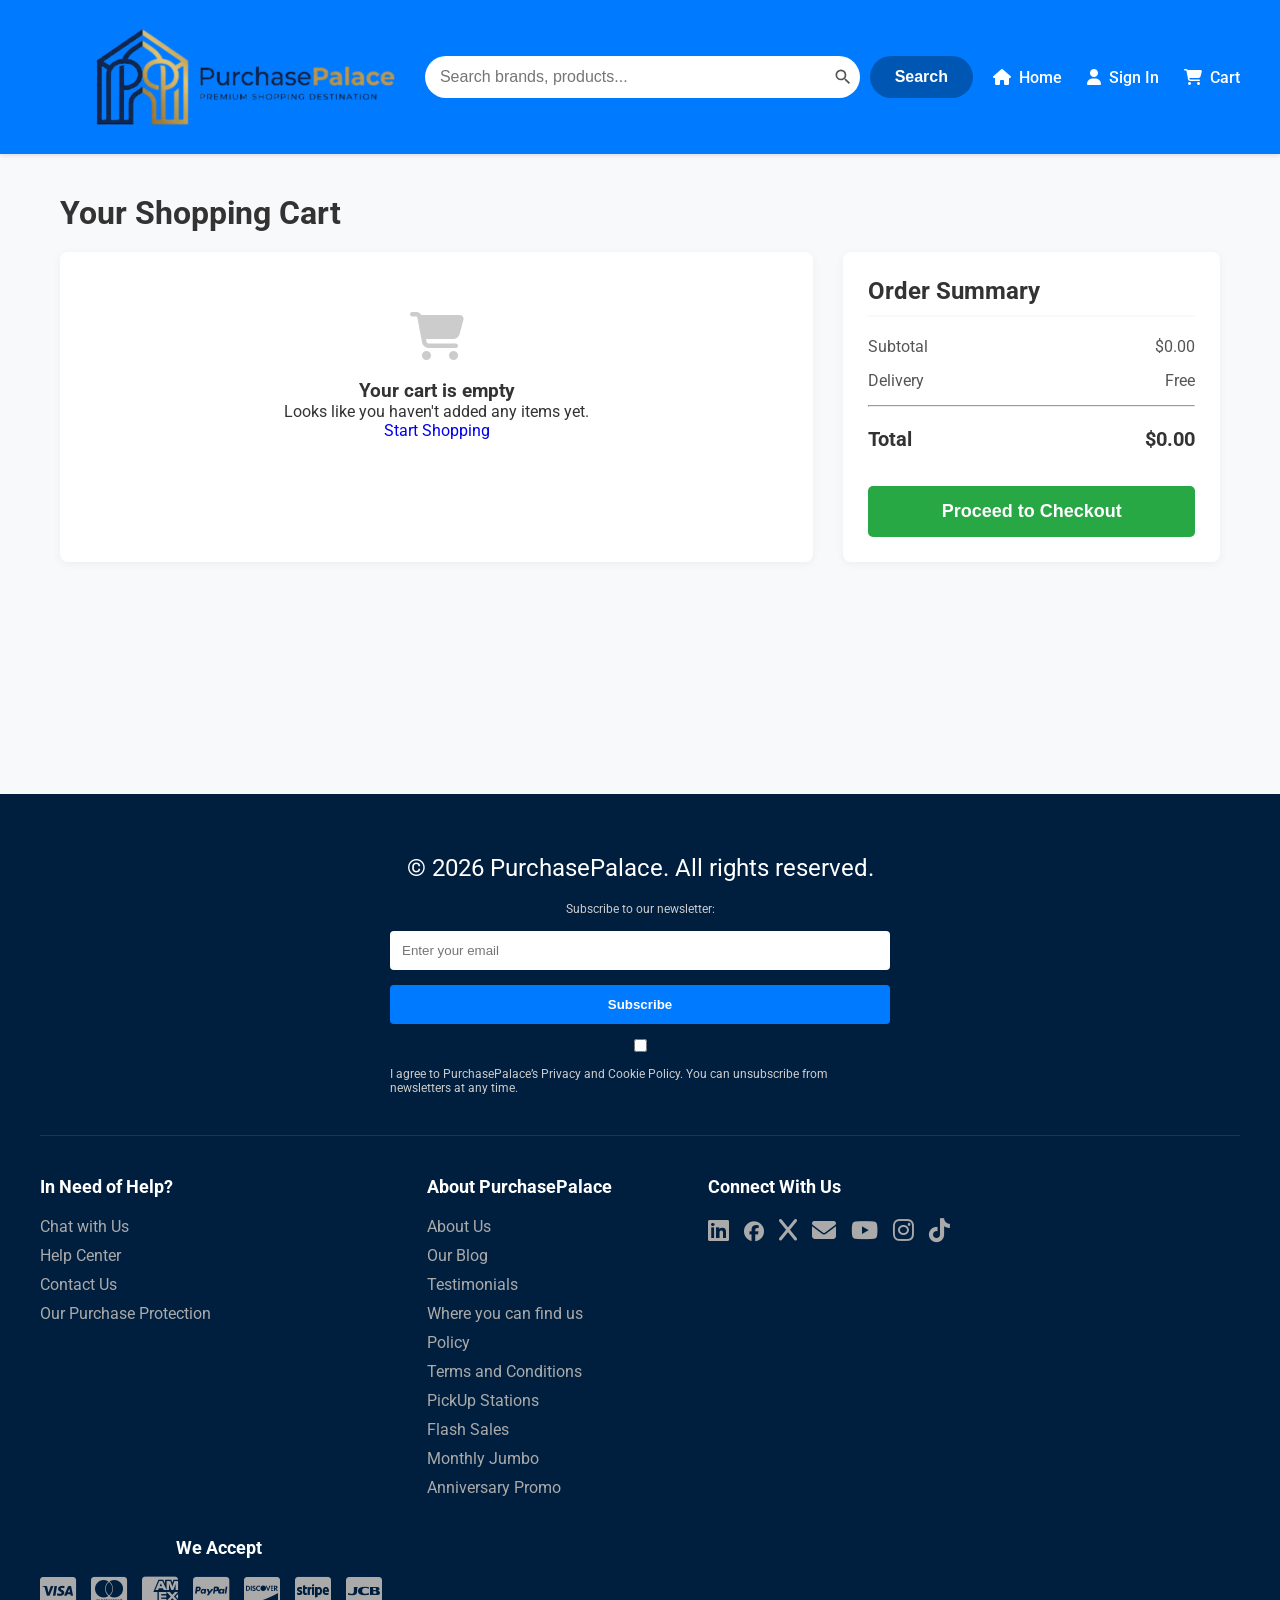
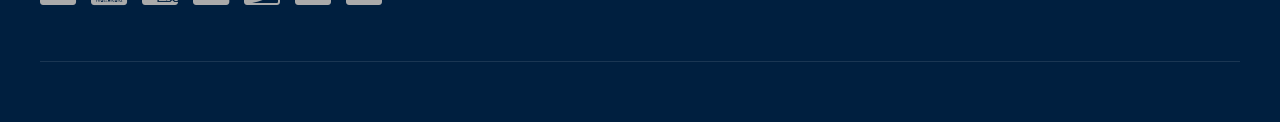
<file: cart.html>
<!DOCTYPE html>
<html lang="en">
<head>
    <meta charset="UTF-8">
    <meta name="viewport" content="width=device-width, initial-scale=1.0">
    <title>PurchasePalace | My Shopping Cart</title>
    <link rel="stylesheet" href="styles.css">
    <link href="https://fonts.googleapis.com/css2?family=Roboto:wght@400;700&display=swap" rel="stylesheet">
    <link rel="stylesheet" href="https://cdnjs.cloudflare.com/ajax/libs/font-awesome/6.4.0/css/all.min.css">
</head>
<body>
    
    <header>
        <a href="index.html"><img src="img/pplogo.png" alt="PurchasePalace Logo"></a>
        <div class="search-bar">
            <input type="text" id="search-input" placeholder="Search brands, products...">
            <svg xmlns="http://www.w3.org/2000/svg" viewBox="0 0 24 24"><title>Search</title><path d="M9.5,3A6.5,6.5 0 0,1 16,9.5C16,11.11 15.41,12.59 14.44,13.73L14.71,14H15.5L20.5,19L19,20.5L14,15.5V14.71L13.73,14.44C12.59,15.41 11.11,16 9.5,16A6.5,6.5 0 0,1 3,9.5A6.5,6.5 0 0,1 9.5,3M9.5,5C7,5 5,7 5,9.5C5,12 7,14 9.5,14C12,14 14,12 14,9.5C14,7 12,5 9.5,5Z" /></svg>
            <button id="search-btn"><p>Search</p></button>
        </div>
        <nav>
            <ul>
                <li><a href="index.html"><i class="fas fa-home"></i> Home</a></li>
                <div id="auth-section">
                    <li><a href="signin.html"><i class="fas fa-user"></i> Sign In</a></li>
                </div>
                <div id="user-section" style="display: none;"></div>
                <li>
                    <a href="cart.html">
                        <i class="fas fa-shopping-cart"></i> Cart
                        <span id="cart-badge" class="cart-badge">0</span>
                    </a>
                </li>
            </ul>
        </nav>
    </header>

    <main class="cart-container">
        <h1>Your Shopping Cart</h1>
        
        <div class="cart-layout">
            <section class="cart-items" id="cart-items-container">
                <p>Your cart is currently empty.</p> 
            </section>

            <section class="cart-summary">
                <h2>Order Summary</h2>
                <div class="summary-row">
                    <span>Subtotal</span>
                    <span id="cart-subtotal">$0.00</span>
                </div>
                <div class="summary-row">
                    <span>Delivery</span>
                    <span>Free</span>
                </div>
                <hr>
                <div class="summary-row total">
                    <span>Total</span>
                    <span id="cart-total">$0.00</span>
                </div>
               <a href="checkout.html" style="text-decoration: none;">
    <button class="checkout-btn">Proceed to Checkout</button>
</a>
            </section>
        </div>
    </main>

     <footer>
            <div class="footer-top">
                <p class="p">&copy; <span id="year"></span> PurchasePalace. All rights reserved.</p>
                <form class="newsletter-form">
                    <label for="email">Subscribe to our newsletter:</label>
                    <input type="email" id ="email" name="email" placeholder="Enter your email" required>
                    <button type="submit" id="subscribe-btn">Subscribe</button>
                    <input type="checkbox" id="checkbox" name="checkbox" required><label for="checkbox">I agree to PurchasePalace’s Privacy and Cookie Policy. You can unsubscribe from newsletters at any time.</label>
                </form>
            </div>
            <div class="footer-content">
                <div class="help">
                    <h1>In Need of Help?</h1>
                    <ul>
                        <li><a href="#">Chat with Us</a></li>
                        <li><a href="#">Help Center</a></li>
                        <li><a href="#">Contact Us</a></li>
                        <li><a href="#">Our Purchase Protection</a></li>
                    </ul>
                </div>
                <div class="footer-about">
                    <h1>About PurchasePalace</h1>
                    <ul>
                        <li><a href="#">About Us</a></li>
                        <li><a href="#">Our Blog</a></li>
                        <li><a href="#">Testimonials</a></li>
                        <li><a href="#">Where you can find us</a></li>
                         <li><a href="#">Policy</a></li>
                        <li><a href="#">Terms and Conditions</a></li>
                         <li><a href="#">PickUp Stations</a></li>
                        <li><a href="#">Flash Sales</a></li>
                        <li><a href="#">Monthly Jumbo</a></li>
                         <li><a href="#">Anniversary Promo</a></li>
                    </ul>
                </div>
                <div class="footer-connect">
                    <h1>Connect With Us</h1>
                    <ul>
                        <li><a href="https://www.linkedin.com/in/david-godspower-ajala/" target="_blank"><i class="fab fa-linkedin icons" id="linkedin"></i></a></li>
                        <li><a href="https://web.facebook.com/facebook.comDavidGodpowerAjalaDGA/" target="_blank"><i class="fab fa-facebook icons" id="facebook"></i></a></li>
                        <li><a href="https://x.com/ajala28981" target="_blank"><i class="fab fa-x icons" id="x"></i></a></li>
                        <li><a href="mailto:ajaladavid11@gmail.com" target="_blank"><i class="fas fa-envelope icons" id="gmail"></i></a></li>
                        <li><a href="https://www.linkedin.com/in/david-godspower-ajala/" target="_blank"><i class="fab fa-youtube icons" id="youtube"></i></a></li>
                        <li><a href="https://www.linkedin.com/in/david-godspower-ajala/" target="_blank"><i class="fab fa-instagram icons" id="instagram"></i></a></li>
                        <li><a href="https://www.linkedin.com/in/david-godspower-ajala/" target="_blank"><i class="fab fa-tiktok icons" id="tiktok"></i></a></li>
                    </ul>
                </div><br>
                <div class="footer-payment">
                    <h1>We Accept</h1>
                    <ul>
                        <li><i class="fab fa-cc-visa payment-icons" id="visa"></i></li>
                        <li><i class="fab fa-cc-mastercard payment-icons" id="mastercard"></i></li>
                        <li><i class="fab fa-cc-amex payment-icons" id="amex"></i></li>
                        <li><i class="fab fa-cc-paypal payment-icons" id="paypal"></i></li>
                        <li><i class="fab fa-cc-discover payment-icons" id="discover"></i></li>
                        <li><i class="fab fa-cc-stripe payment-icons" id="stripe"></i></li>
                        <li><i class="fab fa-cc-jcb payment-icons" id="jcb"></i></li>
                        <li><i class="fab fa-cc-verve payment icons" id="verve"></i> </li>
                    </ul>
            </div>
        </footer>


        <button id="myBtn" title="Go to top">
    <i class="fas fa-arrow-up"></i>
</button>

    <script src="js/products.js"></script> <script src="js/main.js"></script>     <script src="js/cart.js"></script>     
</body>
</html>
</file>
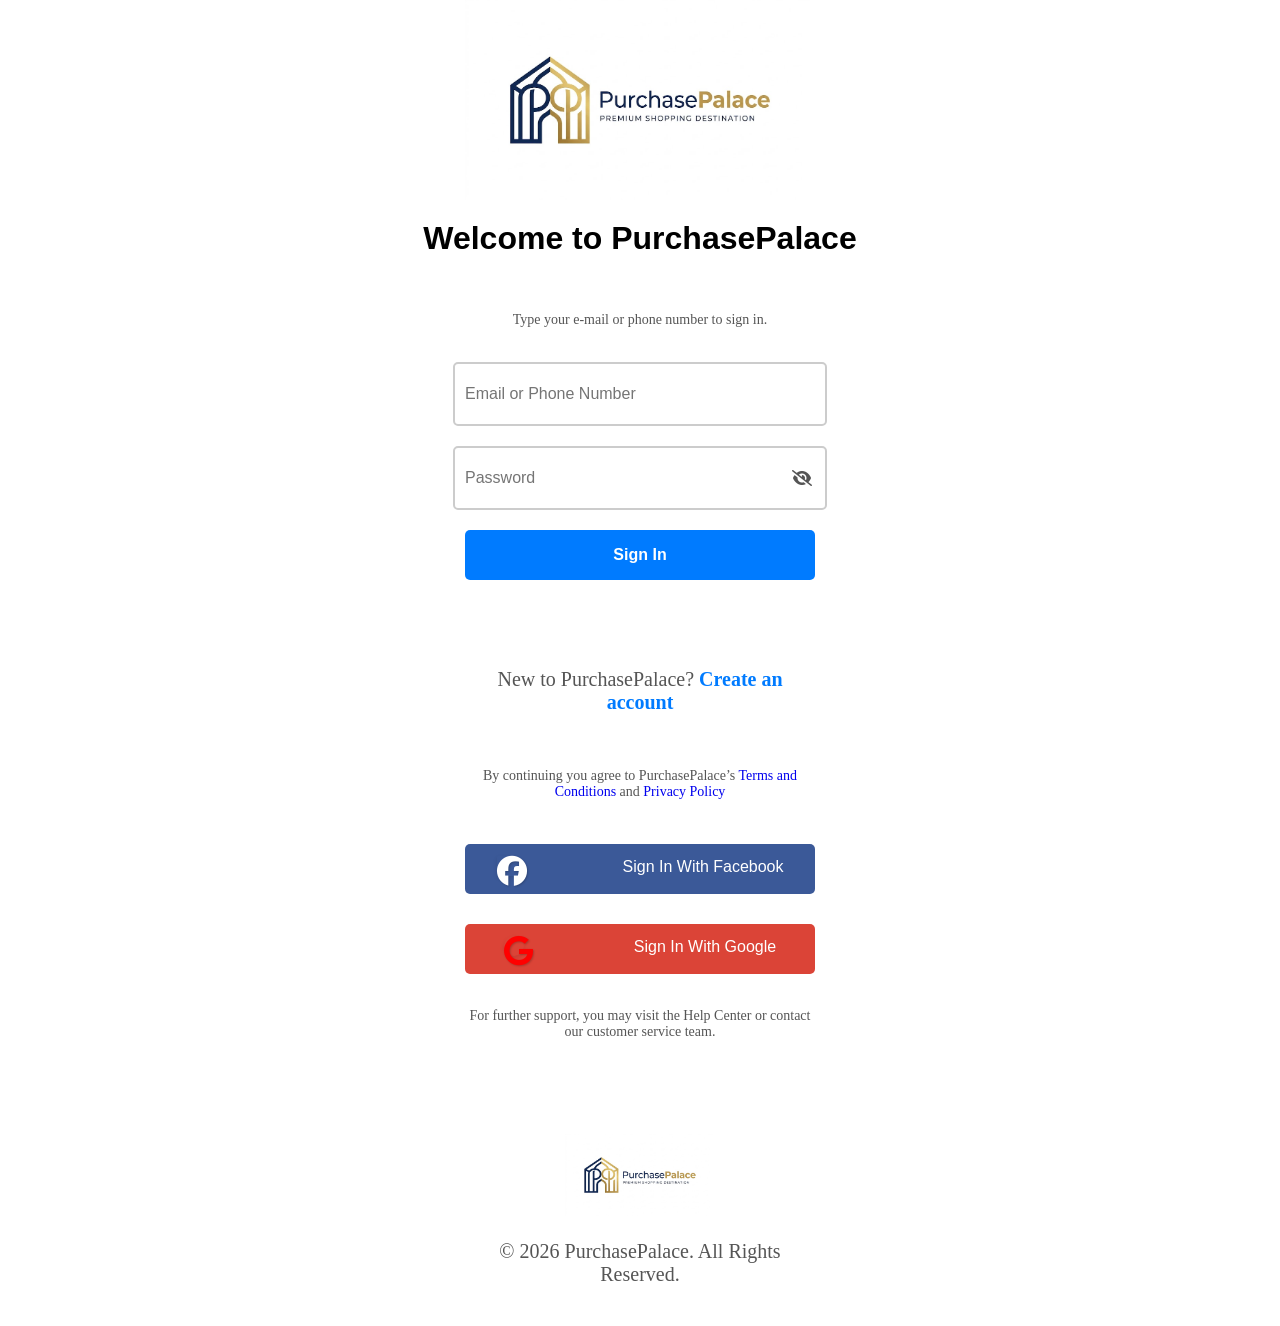
<file: checkout.html>
<!DOCTYPE html>
<html lang="en">
<head>
    <meta charset="UTF-8">
    <meta name="viewport" content="width=device-width, initial-scale=1.0">
    <title>PurchasePalace | Checkout</title>
    <link rel="stylesheet" href="styles.css">
    <link href="https://fonts.googleapis.com/css2?family=Roboto:wght@400;700&display=swap" rel="stylesheet">
    <link rel="stylesheet" href="https://cdnjs.cloudflare.com/ajax/libs/font-awesome/6.4.0/css/all.min.css">
</head>
<body>
    <script>
  const user = localStorage.getItem("purchasepalace_user");
  if (!user) {
    alert("Please sign in to complete your purchase!");
    window.location.href = "signin.html?redirect=checkout.html";
  }
</script>
    
    <header>
        <a href="index.html"><img src="img/pplogo.png" alt="PurchasePalace Logo"></a>
        <nav>
            <ul>
                <li><a href="index.html"><i class="fas fa-arrow-left"></i> Continue Shopping</a></li>
            </ul>
        </nav>
    </header>

    <main class="checkout-container">
        <h1>Checkout</h1>
        
        <div class="checkout-layout">
            <section class="checkout-form-section">
                <form id="checkout-form">
                    
                    <h2><i class="fas fa-user-circle"></i> Contact Info</h2>
                    <div class="form-group">
                        <label>Full Name</label>
                        <input type="text" id="name" placeholder="e.g. David Ajala" required>
                    </div>
                    <div class="form-group">
                        <label>Email Address</label>
                        <input type="email" id="email" placeholder="david@example.com" required>
                    </div>

                    <h2><i class="fas fa-truck"></i> Shipping Address</h2>
                    <div class="form-group">
                        <label>Address</label>
                        <input type="text" id="address" placeholder="123 Tech Street, Lagos" required>
                    </div>
                    <div class="form-row">
                        <div class="form-group">
                            <label>City</label>
                            <input type="text" id="city" placeholder="Ikeja" required>
                        </div>
                        <div class="form-group">
                            <label>State</label>
                            <input type="text" id="state" placeholder="Lagos" required>
                        </div>
                    </div>

                    <h2><i class="fas fa-credit-card"></i> Payment</h2>
                   <div class="form-group" style="position: relative;">
    <label for="card-number">Card Number</label>
    <input type="text" id="card-number" placeholder="0000 0000 0000 0000" maxlength="19">
    <i id="card-icon" class="fas fa-credit-card" style="position: absolute; right: 15px; top: 38px; color: #ccc; font-size: 20px;"></i>
</div>
                    <div class="form-row">
                        <div class="form-group">
                            <label>Expiry</label>
                            <input type="month" placeholder="MM/YY"  min="2000-01" max="2030-12" required>
                        </div>
                        <div class="form-group">
                            <label>CVV</label>
                            <input type="text" placeholder="123" maxlength="3" minlength="3" required>
                        </div>
                    </div>

                    <button type="submit" class="place-order-btn">Pay Now & Place Order</button>
                </form>
            </section>

            <div class="checkout-summary">
    <h2>Order Summary</h2>
    <div class="summary-item">
        <span>Subtotal</span>
        <span id="checkout-subtotal">$0.00</span>
    </div>
    <div class="summary-item" style="color: #28a745; font-weight: bold;">
        <span>Total Savings</span>
        <span id="checkout-savings">-$0.00</span>
    </div>
    <div class="summary-item">
        <span>Shipping</span>
        <span>FREE</span>
    </div>
    <hr>
    <div class="summary-item total">
        <span>Total</span>
        <span id="checkout-total">$0.00</span>
    </div>
</div>
        </div>
    </main>

     <footer>
            <div class="footer-top">
                <p class="p">&copy; <span id="year"></span> PurchasePalace. All rights reserved.</p>
                <form class="newsletter-form">
                    <label for="email">Subscribe to our newsletter:</label>
                    <input type="email" id ="email" name="email" placeholder="Enter your email" required>
                    <button type="submit" id="subscribe-btn">Subscribe</button>
                    <input type="checkbox" id="checkbox" name="checkbox" required><label for="checkbox">I agree to PurchasePalace’s Privacy and Cookie Policy. You can unsubscribe from newsletters at any time.</label>
                </form>
            </div>
            <div class="footer-content">
                <div class="help">
                    <h1>In Need of Help?</h1>
                    <ul>
                        <li><a href="#">Chat with Us</a></li>
                        <li><a href="#">Help Center</a></li>
                        <li><a href="#">Contact Us</a></li>
                        <li><a href="#">Our Purchase Protection</a></li>
                    </ul>
                </div>
                <div class="footer-about">
                    <h1>About PurchasePalace</h1>
                    <ul>
                        <li><a href="#">About Us</a></li>
                        <li><a href="#">Our Blog</a></li>
                        <li><a href="#">Testimonials</a></li>
                        <li><a href="#">Where you can find us</a></li>
                         <li><a href="#">Policy</a></li>
                        <li><a href="#">Terms and Conditions</a></li>
                         <li><a href="#">PickUp Stations</a></li>
                        <li><a href="#">Flash Sales</a></li>
                        <li><a href="#">Monthly Jumbo</a></li>
                         <li><a href="#">Anniversary Promo</a></li>
                    </ul>
                </div>
                <div class="footer-connect">
                    <h1>Connect With Us</h1>
                    <ul>
                        <li><a href="https://www.linkedin.com/in/david-godspower-ajala/" target="_blank"><i class="fab fa-linkedin icons" id="linkedin"></i></a></li>
                        <li><a href="https://web.facebook.com/facebook.comDavidGodpowerAjalaDGA/" target="_blank"><i class="fab fa-facebook icons" id="facebook"></i></a></li>
                        <li><a href="https://x.com/ajala28981" target="_blank"><i class="fab fa-x icons" id="x"></i></a></li>
                        <li><a href="mailto:ajaladavid11@gmail.com" target="_blank"><i class="fas fa-envelope icons" id="gmail"></i></a></li>
                        <li><a href="https://www.linkedin.com/in/david-godspower-ajala/" target="_blank"><i class="fab fa-youtube icons" id="youtube"></i></a></li>
                        <li><a href="https://www.linkedin.com/in/david-godspower-ajala/" target="_blank"><i class="fab fa-instagram icons" id="instagram"></i></a></li>
                        <li><a href="https://www.linkedin.com/in/david-godspower-ajala/" target="_blank"><i class="fab fa-tiktok icons" id="tiktok"></i></a></li>
                    </ul>
                </div><br>
                <div class="footer-payment">
                    <h1>We Accept</h1>
                    <ul>
                        <li><i class="fab fa-cc-visa payment-icons" id="visa"></i></li>
                        <li><i class="fab fa-cc-mastercard payment-icons" id="mastercard"></i></li>
                        <li><i class="fab fa-cc-amex payment-icons" id="amex"></i></li>
                        <li><i class="fab fa-cc-paypal payment-icons" id="paypal"></i></li>
                        <li><i class="fab fa-cc-discover payment-icons" id="discover"></i></li>
                        <li><i class="fab fa-cc-stripe payment-icons" id="stripe"></i></li>
                        <li><i class="fab fa-cc-jcb payment-icons" id="jcb"></i></li>
                        <li><i class="fab fa-cc-verve payment icons" id="verve"></i> </li>
                    </ul>
            </div>
        </footer>


        <button id="myBtn" title="Go to top">
    <i class="fas fa-arrow-up"></i>
</button>
    <script src="js/products.js"></script>
    <script src="js/main.js"></script>
    <script src="js/checkout.js"></script> </body>
</html>
</file>
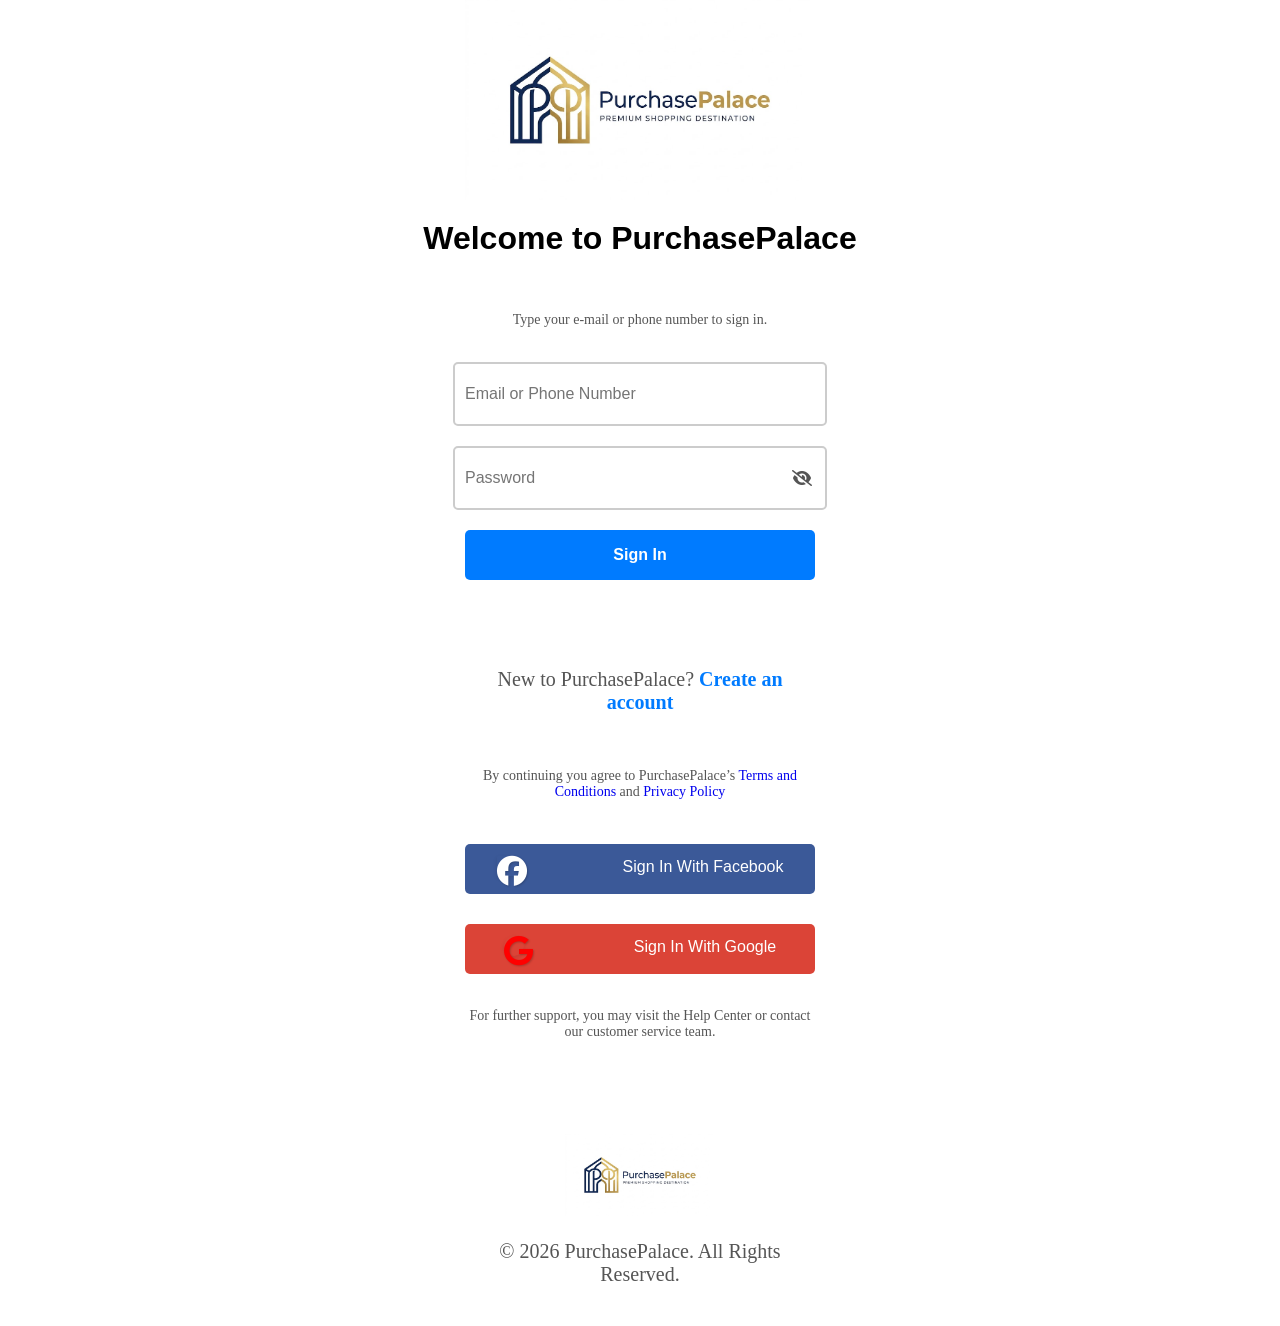
<file: signin.html>
<!doctype html>
<html lang="en">
  <head>
    <meta charset="UTF-8" />
    <meta name="viewport" content="width=device-width, initial-scale=1.0" />
    <title>PurchasePalace | Sign In</title>
    <link rel="icon" type="image/jpg" href="img/logo.jpg" />
    <!-- Font Awesome -->
    <link
      rel="stylesheet"
      href="https://cdnjs.cloudflare.com/ajax/libs/font-awesome/6.4.0/css/all.min.css"
    />
  </head>
  <body>
    <style>
      body {
        margin: 0;
        display: flex;
        flex-direction: column;
        justify-content: center;
        align-items: center;
      }
      input,
      button {
        width: 90%;
        max-width: 350px;
      }
      a {
        text-decoration: none;
      }

      h1 {
        top: 150px;
        text-align: center;
        margin-top: 20px;
        position: top;
        font-family: Arial, sans-serif;
      }
      form {
        max-width: 400px;
        text-align: center;
        align-items: center;
        flex-direction: column;
        justify-content: center;
        display: flex;
        gap: 20px;
        margin-top: 20px;
        top: 20px;
        opacity: 1;
        transition:
          opacity 0.4s ease,
          transform 0.4s ease;
      }
      input {
        padding: 10px;
        width: 350px;
        height: 40px;
        font-size: 16px;
        border: 2px solid #ccc;
        border-radius: 5px;
      }
      form[style*="display: none"] {
        opacity: 0;
        transform: scale(0.95);
      }
      button {
        padding: 10px;
        font-size: 16px;
        background-color: #007bff;
        color: white;
        width: 350px;
        height: 50px;
        border: none;
        border-radius: 5px;
        cursor: pointer;
        transition:
          background-color 0.3s,
          transform 0.2s;
        font-weight: bold;
      }
      button:hover {
        background-color: #0056b3;
        transform: translateY(-2px);
      }
      p {
        font-size: 14px;
        color: #555;
        width: 350px;
      }
      #facebookbtn,
      #googlebtn {
        width: 350px;
        background-color: #007bff;
        margin-top: 10px;
        display: flex;
        align-items: center;
        justify-content: center;
        text-align: center;
        gap: 10px;
        border-radius: 5px;
        padding: 15px 20px 20px;
        font-size: 16px;
        font-weight: 500;
        transition:
          background-color 0.3s,
          transform 0.2s;
        cursor: pointer;
        border: none;
        vertical-align: middle;
      }
      i {
        margin-right: 10px;
        font-size: 20px;
        font-weight: 500;
        margin-top: -2px;
        color: white;
        text-align: center;
        justify-content: center;
        align-items: center;
        display: inline-block;
        width: 20px;
        height: 20px;
        border-radius: 5%;
        font-size: 900;
        font-weight: bold;
        text-shadow: 1px 1px 2px rgba(0, 0, 0, 0.2);
        box-shadow: 0 2px 4px rgba(0, 0, 0, 0.1);
        transition:
          background-color 0.3s,
          transform 0.2s;
        cursor: pointer;
      }
      .facebook-icon {
        color: white;
        font-size: 30px;
        margin-right: 96px;
      }

      .google-icon {
        color: red;
        font-size: 30px;
        margin-right: 100px;
      }

      #facebook {
        color: white;
        border: none;
        cursor: pointer;
        font-size: 30px;
        font-weight: 500;
        margin-right: 96px;
      }

      #google {
        color: red;
        font-size: 30px;
        font-weight: 500;
        border: none;
        margin-right: 100px;
        border-radius: 10px;
        cursor: pointer;
      }
      #createAccountLink:hover {
        text-decoration: underline;
        color: #007bff;
        cursor: pointer;
      }
      #signLink:hover,
      #createAccountLink:hover {
        text-decoration: underline;
        color: #007bff;
        cursor: pointer;
      }
      #facebookbtn {
        background-color: #3b5998;
      }
      #googlebtn {
        background-color: #db4437;
      }

      .eye-icon {
        position: absolute;
        right: 15px;
        top: 50%;
        transform: translateY(-50%);
        color: #555;
        cursor: pointer;
      }
      .sign-in,
      .form {
        transition:
          opacity 0.4s ease,
          transform 0.4s ease;
      }
      .sign-in[style*="display: none"],
      .form[style*="display: none"] {
        opacity: 0;
        transform: scale(0.95);
      }
      footer {
        margin-top: 40px;
        padding: 20px 0;
        text-align: center;
        position: relative;
        bottom: 0;
      }
    </style>
    <img
      src="img/pp.jpg"
      alt="PurchasePalace Logo"
      width="350px"
      height="200px"
    />
    <h1>Welcome to PurchasePalace</h1>

    <form class="sign-in">
      <p>Type your e-mail or phone number to sign in.</p>
      <input
        type="text"
        id="contactInput"
        name="contactInput"
        placeholder="Email or Phone Number"
        required
      />
      <div style="position: relative; width: 100%">
        <input
          type="password"
          id="signin-password"
          name="password"
          placeholder="Password"
          required
        />
        <span
          class="fa-solid fa-eye-slash eye-icon"
          id="toggle-signin-password-1"
        ></span>
      </div>
      <button type="submit">Sign In</button>
      <p id="validationMessage" style="color: red"></p>
      <p style="font-size: 20px">
        New to PurchasePalace?
        <a
          href="#"
          id="createAccountLink"
          style="text-decoration: none; color: #007bff; font-weight: bold"
          >Create an account</a
        >
      </p>
      <p>
        By continuing you agree to PurchasePalace’s
        <a href="#">Terms and Conditions</a> and <a href="#">Privacy Policy</a>
      </p>
      <button id="facebookbtn">
        <i class="fab fa-facebook icons" id="facebook"></i>Sign In With Facebook
      </button>
      <button id="googlebtn">
        <i class="fab fa-google icons" id="google"></i>Sign In With Google
      </button>
      <p>
        For further support, you may visit the Help Center or contact our
        customer service team.
      </p>
    </form>
    <!-- Sign Up Form -->
    <form class="form" id="signup-form" style="display: none">
      <input
        type="text"
        id="signup-username"
        name="username"
        placeholder="Enter Username"
        required
      />
      <input
        type="text"
        id="signup-email"
        name="email"
        placeholder="Email address"
        required
      />
      <div style="position: relative; width: 100%">
        <input
          type="password"
          id="signup-password"
          name="password"
          placeholder="Password"
          required
        />
        <span
          class="fa-solid fa-eye-slash eye-icon"
          id="toggle-password-1"
        ></span>
      </div>

      <div style="position: relative; width: 100%">
        <input
          type="password"
          id="signup-confirm-password"
          name="confirm-password"
          placeholder="Confirm Password"
          required
        />
        <span
          class="fa-solid fa-eye-slash eye-icon"
          id="toggle-password-2"
        ></span>
        <span id="password-error" style="color: red; font-size: 14px"></span>
      </div>
      <button type="submit">Sign Up</button>
      <p id="validationMessageSignup" style="color: red"></p>
      <p style="font-size: 20px">
        Already have an account?
        <a
          href="#"
          id="signLink"
          onclick="document.querySelector('.sign-in').style.display = 'flex'"
          style="text-decoration: none; color: #007bff; font-weight: bold"
          >Sign In</a
        >
      </p>
      <p>
        By continuing you agree to PurchasePalace’s
        <a href="#">Terms and Conditions</a> and <a href="#">Privacy Policy</a>
      </p>
      <button id="facebookbtn">
        <i class="fab fa-facebook facebook-icon" id="facebook"></i>Continue With
        Facebook
      </button>
      <button id="googlebtn">
        <i class="fab fa-google google-icon" id="google"></i>Continue With
        Google
      </button>
      <p>
        For further support, you may visit the Help Center or contact our
        customer service team.
      </p>
    </form>
    <footer>
      <img
        src="img/pp.jpg"
        alt="PurchasePalace Logo"
        style="margin-top: 20px"
        width="150px"
      />
      <p style="text-align: center; top: 10px; font-size: 20px">
        <a href="index.html" style="text-decoration: none; color: #555"
          > &copy; <span id="year"></span> PurchasePalace. All Rights Reserved.</a
        >
      </p>
    </footer>
    <script>
  const signupPassword = document.getElementById("signup-password");
  const signupconfirmPassword = document.getElementById("signup-confirm-password");
  const errorMsg = document.getElementById("password-error");
  const form = document.querySelector(".form");
  const signinpassword = document.getElementById("signin-password");

  // ==========================================
  // 🧠 SMART REDIRECT LOGIC
  // ==========================================
  function getTargetName() {
    const urlParams = new URLSearchParams(window.location.search);
    return urlParams.get('redirect') ? "your checkout" : "home";
  }

  function onLoginSuccess() {
    const urlParams = new URLSearchParams(window.location.search);
    const redirectPage = urlParams.get('redirect');
    window.location.href = redirectPage || "index.html";
  }

  // ==========================================
  // SIGN IN LOGIC
  // ==========================================
  function validateInput(event) {
    event.preventDefault();
    const message = document.getElementById("validationMessage");
    const inputField = document.getElementById("contactInput");
    const inputValue = inputField.value.trim();

    const emailRegex = /^(([^<>()[\]\\.,;:\s@"]+(\.[^<>()[\]\\.,;:\s@"]+)*)|(".+"))@((\[[0-9]{1,3}\.[0-9]{1,3}\.[0-9]{1,3}\.[0-9]{1,3}])|(([a-zA-Z\-0-9]+\.)+[a-zA-Z]{2,}))$/;
    const phoneRegex = /^(\+\d{1,3}[- ]?)?\d{10}$/;

    if (signinpassword.value.length < 6) {
      message.textContent = "Password must be at least 6 characters.";
      message.style.color = "red";
      return;
    }

    if (emailRegex.test(inputValue) || phoneRegex.test(inputValue)) {
      localStorage.setItem("purchasepalace_user", JSON.stringify({
        name: inputValue.split("@")[0],
        email: inputValue,
      }));

      const targetName = getTargetName();
      message.textContent = `Sign-In successful! Redirecting to ${targetName}...`;
      message.style.color = "green";

      setTimeout(onLoginSuccess, 1500);
    } else {
      message.textContent = "Invalid email or phone number format.";
      message.style.color = "red";
    }
  }

  // ==========================================
  // SIGN UP LOGIC
  // ==========================================
  function validateSignup(event) {
    event.preventDefault();
    const username = document.getElementById("signup-username");
    const emailField = document.getElementById("signup-email");
    const password = document.getElementById("signup-password");
    const confirmPassword = document.getElementById("signup-confirm-password");
    const message = document.getElementById("validationMessageSignup");
    const emailRegex = /^[^\s@]+@[^\s@]+\.[^\s@]+$/;

    if (!emailRegex.test(emailField.value.trim())) {
      message.textContent = "Invalid email format.";
      message.style.color = "red";
    } else if (username.value.length < 5) {
      message.textContent = "Username must be at least 5 characters.";
      message.style.color = "red";
    } else if (password.value.length < 6) {
      message.textContent = "Password must be at least 6 characters.";
      message.style.color = "red";
    } else if (password.value !== confirmPassword.value) {
      message.textContent = "Passwords do not match.";
      message.style.color = "red";
    } else {
      localStorage.setItem("purchasepalace_user", JSON.stringify({
        name: username.value,
        email: emailField.value,
      }));

      const targetName = getTargetName();
      message.textContent = `Sign-Up successful! Redirecting to ${targetName}...`;
      message.style.color = "green";

      setTimeout(onLoginSuccess, 1500);
    }
  }

  // ==========================================
  // UI INTERACTIONS
  // ==========================================
  form.addEventListener("submit", validateSignup);
  
  signupconfirmPassword.addEventListener("input", function () {
    if (signupconfirmPassword.value === signupPassword.value) {
      errorMsg.textContent = "Passwords match ✅";
      errorMsg.style.color = "green";
      signupconfirmPassword.style.borderColor = "green";
    } else {
      errorMsg.textContent = "Passwords do not match ❌";
      errorMsg.style.color = "red";
      signupconfirmPassword.style.borderColor = "red";
    }
  });

  function setupToggle(passwordFieldId, toggleId) {
    const passwordField = document.getElementById(passwordFieldId);
    const toggle = document.getElementById(toggleId);
    toggle.addEventListener("click", function () {
      const type = passwordField.getAttribute("type") === "password" ? "text" : "password";
      passwordField.setAttribute("type", type);
      toggle.classList.toggle("fa-eye");
      toggle.classList.toggle("fa-eye-slash");
    });
  }

  const signInForm = document.querySelector(".sign-in");
  const signUpForm = document.querySelector(".form");
  document.getElementById("createAccountLink").addEventListener("click", (e) => {
    e.preventDefault();
    signInForm.style.display = "none";
    signUpForm.style.display = "flex";
  });
  document.getElementById("signLink").addEventListener("click", (e) => {
    e.preventDefault();
    signUpForm.style.display = "none";
    signInForm.style.display = "flex";
  });

  setupToggle("signup-password", "toggle-password-1");
  setupToggle("signup-confirm-password", "toggle-password-2");
  setupToggle("signin-password", "toggle-signin-password-1");
  document.getElementById("year").textContent = new Date().getFullYear();
  document.querySelector(".sign-in").addEventListener("submit", validateInput);




  // ==========================================
// 🌐 SOCIAL LOGIN SIMULATION
// ==========================================
function handleSocialLogin(platform) {
    const message = document.querySelector(
        document.querySelector(".sign-in").style.display === "none" 
        ? "#validationMessageSignup" 
        : "#validationMessage"
    );

    message.textContent = `Connecting to ${platform}...`;
    message.style.color = "orange";

    setTimeout(() => {
        // Save a "Social User" to LocalStorage
        localStorage.setItem("purchasepalace_user", JSON.stringify({
            name: `${platform} User`,
            email: `user@${platform.toLowerCase()}.com`,
            provider: platform
        }));

        const targetName = getTargetName();
        message.textContent = `${platform} Login successful! Redirecting to ${targetName}...`;
        message.style.color = "green";

        setTimeout(onLoginSuccess, 1500);
    }, 1500);
}

// Attach listeners to buttons
document.querySelectorAll("#facebookbtn").forEach(btn => {
    btn.addEventListener("click", (e) => {
        e.preventDefault();
        handleSocialLogin("Facebook");
    });
});

document.querySelectorAll("#googlebtn").forEach(btn => {
    btn.addEventListener("click", (e) => {
        e.preventDefault();
        handleSocialLogin("Google");
    });
});
</script>
  </body>
</html>
</file>
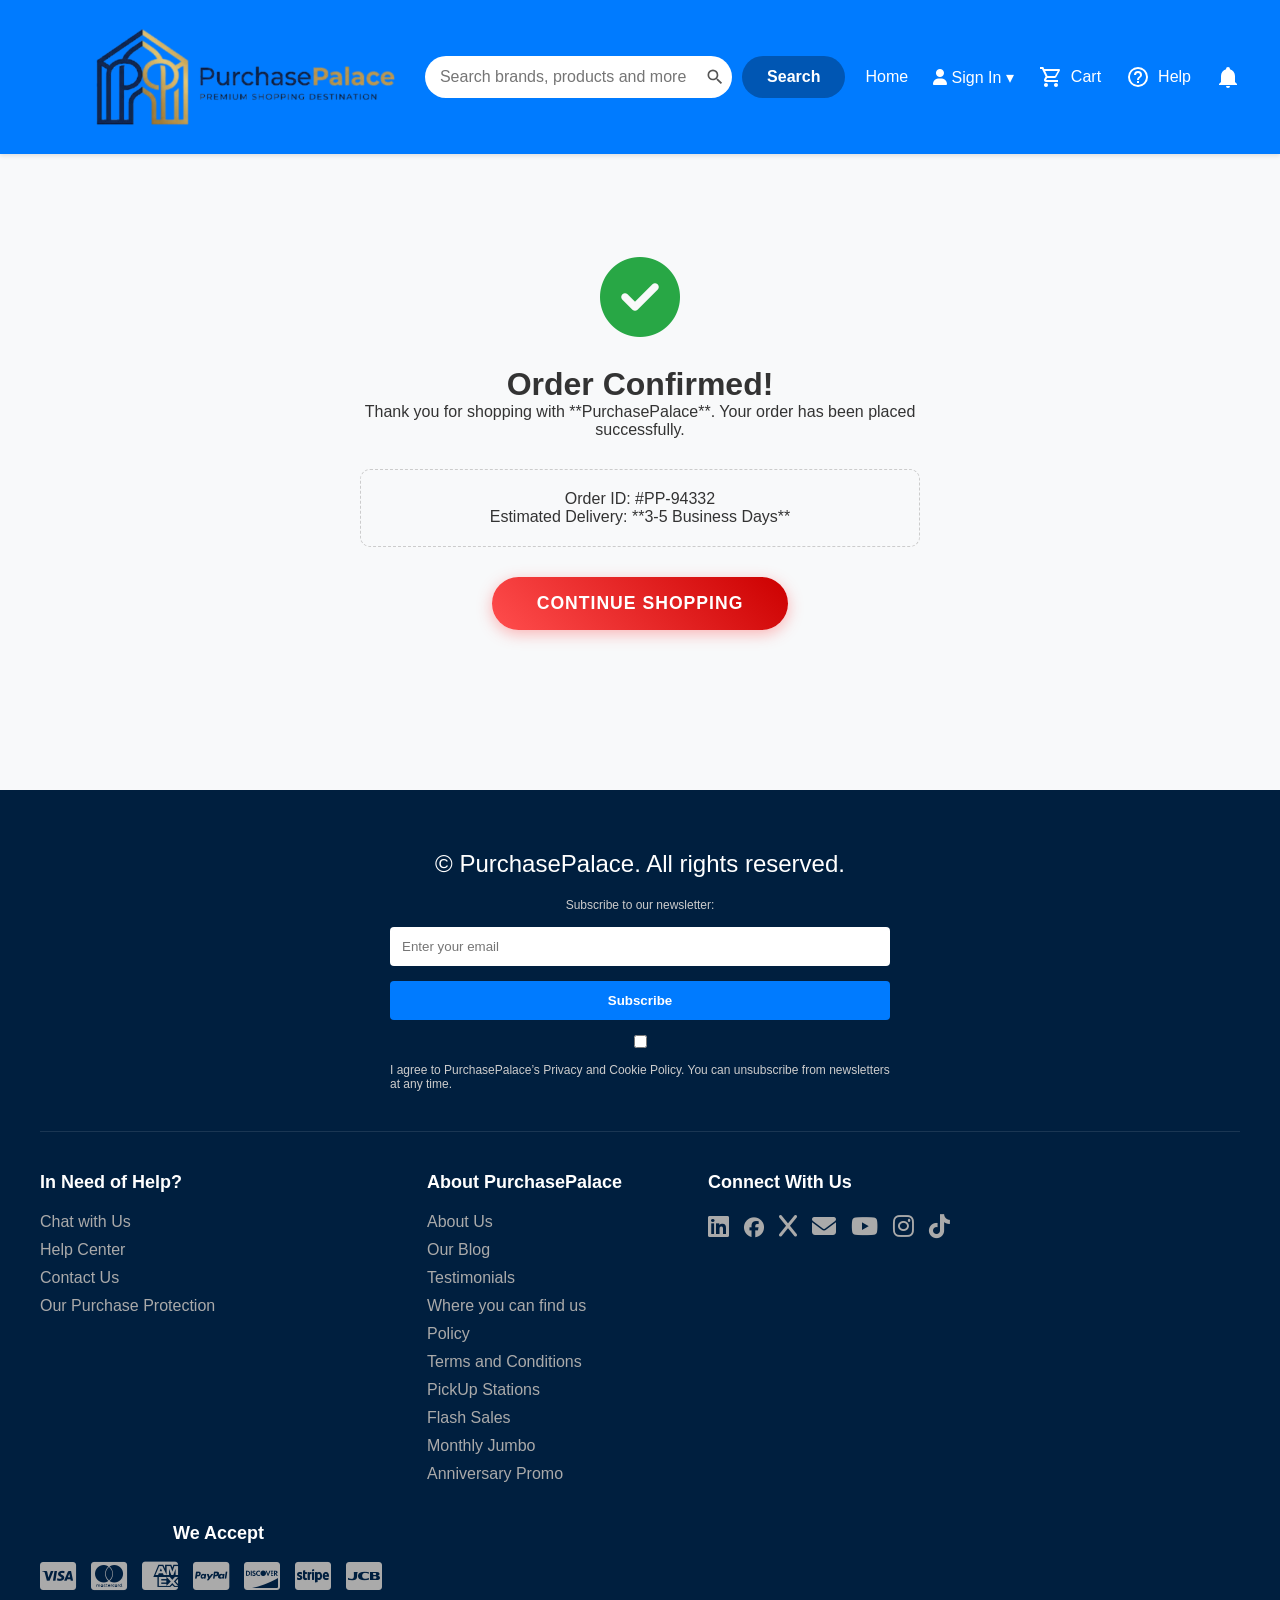
<file: thankyou.html>
<!DOCTYPE html>
<html lang="en">
<head>
    <meta charset="UTF-8">
    <meta name="viewport" content="width=device-width, initial-scale=1.0">
    <title>PurchasePalace | Thank You!</title>
    <link rel="stylesheet" href="styles.css">
    <link rel="stylesheet" href="https://cdnjs.cloudflare.com/ajax/libs/font-awesome/6.4.0/css/all.min.css">
</head>
<body class="thank-you-page">

    <header>
        <a href="index.html"><img src="img/pplogo.png" alt="PurchasePalace Logo"></a>
        
        <div class="search-bar">
            <input type="text" id="search-input" placeholder="Search brands, products and more...">
            <svg xmlns="http://www.w3.org/2000/svg" viewBox="0 0 24 24"><title>Search</title><path d="M9.5,3A6.5,6.5 0 0,1 16,9.5C16,11.11 15.41,12.59 14.44,13.73L14.71,14H15.5L20.5,19L19,20.5L14,15.5V14.71L13.73,14.44C12.59,15.41 11.11,16 9.5,16A6.5,6.5 0 0,1 3,9.5A6.5,6.5 0 0,1 9.5,3M9.5,5C7,5 5,7 5,9.5C5,12 7,14 9.5,14C12,14 14,12 14,9.5C14,7 12,5 9.5,5Z" /></svg>
            <button id="search-btn"><p>Search</p></button>
        </div>

        <nav>
    <div class="hamburger" id="hamburger-btn">
        <i class="fas fa-bars"></i>
    </div>

    <ul class="nav-links" id="nav-links">
        <li><a href="index.html">Home</a></li>
        
        <li id="auth-wrapper">
    <div id="guest-view">
        <div class="user-menu-container">
            <button class="user-btn">
                <i class="fas fa-user"></i> Sign In ▾
            </button>
            <div class="dropdown-content">
                <a href="signin.html" id="sign-in-alt">
                    <i class="fas fa-sign-in-alt"></i> Login
                </a>
                <a href="signin.html?redirect=orders.html">
                    <i class="fas fa-box"></i> Orders
                </a>
                <a href="signin.html?redirect=wishlist.html">
                    <i class="fas fa-heart"></i> Wishlist
                </a>
            </div>
        </div>
    </div>

    <div id="user-view" style="display: none;">
        <div class="user-menu-container">
            <button class="user-btn">Hi, David ▾</button>
            <div class="dropdown-content">
                <a href="#"><i class="fas fa-user"></i> My Account</a>
                <a href="#"><i class="fas fa-box"></i> Orders</a>
                <a href="#"><i class="fas fa-envelope"></i> Inbox</a>
                <a href="#"><i class="fas fa-heart"></i> Wishlist</a>
                <hr style="color: blue; margin-top: 20px; margin-bottom: 10px;">
                <a href="#" id="logout-btn" style="color: #ff4d4d;"><i class="fas fa-sign-out-alt"></i> Logout</a>
            </div>
        </div>
    </div>
</li>

                <li>
                    <a href="cart.html" style="position: relative;">
                        <svg xmlns="http://www.w3.org/2000/svg" viewBox="0 0 24 24"><title>My Cart</title><path d="M17,18A2,2 0 0,1 19,20A2,2 0 0,1 17,22C15.89,22 15,21.1 15,20C15,18.89 15.89,18 17,18M1,2H4.27L5.21,4H20A1,1 0 0,1 21,5C21,5.17 20.95,5.34 20.88,5.5L17.3,11.97C16.96,12.58 16.3,13 15.55,13H8.1L7.2,14.63L7.17,14.75A0.25,0.25 0 0,0 7.42,15H19V17H7C5.89,17 5,16.1 5,15C5,14.65 5.09,14.32 5.24,14.04L6.6,11.59L3,4H1V2M7,18A2,2 0 0,1 9,20A2,2 0 0,1 7,22C5.89,22 5,21.1 5,20C5,18.89 5.89,18 7,18M16,11L18.78,6H6.14L8.5,11H16Z" /></svg>
                        Cart
                        <span id="cart-badge" class="cart-badge">0</span>
                    </a>
                </li>

                <li>
                    <a href="#"><svg xmlns="http://www.w3.org/2000/svg" viewBox="0 0 24 24"><title>Help Center</title><path d="M11,18H13V16H11V18M12,2A10,10 0 0,0 2,12A10,10 0 0,0 12,22A10,10 0 0,0 22,12A10,10 0 0,0 12,2M12,20C7.59,20 4,16.41 4,12C4,7.59 7.59,4 12,4C16.41,4 20,7.59 20,12C20,16.41 16.41,20 12,20M12,6A4,4 0 0,0 8,10H10A2,2 0 0,1 12,8A2,2 0 0,1 14,10C14,12 11,11.75 11,15H13C13,12.75 16,12.5 16,10A4,4 0 0,0 12,6Z" /></svg>Help</a>
                </li>

                <li class="bell">
                    <a href="#"><svg xmlns="http://www.w3.org/2000/svg" viewBox="0 0 24 24"><title>Notifications</title><path d="M21,19V20H3V19L5,17V11C5,7.9 7.03,5.17 10,4.29C10,4.19 10,4.1 10,4A2,2 0 0,1 12,2A2,2 0 0,1 14,4C14,4.1 14,4.19 14,4.29C16.97,5.17 19,7.9 19,11V17L21,19M14,21A2,2 0 0,1 12,23A2,2 0 0,1 10,21" /></svg></a>
                </li>
            </ul>
        </nav>
    </header>
    
    <main class="thank-you-container">
        <div class="success-icon">
            <i class="fas fa-check-circle"></i>
        </div>
        <h1>Order Confirmed!</h1>
        <p>Thank you for shopping with **PurchasePalace**. Your order has been placed successfully.</p>
        
        <div class="order-details-box">
            <p>Order ID: <span id="order-id">#PP-XXXXX</span></p>
            <p>Estimated Delivery: **3-5 Business Days**</p>
        </div>

        <div class="thank-you-actions">
            <a href="index.html" class="cta-btn">Continue Shopping</a>
        </div>
    </main>


    <footer>
            <div class="footer-top">
                <p class="p">&copy; <span id="year"></span> PurchasePalace. All rights reserved.</p>
                <form class="newsletter-form">
                    <label for="email">Subscribe to our newsletter:</label>
                    <input type="email" id ="email" name="email" placeholder="Enter your email" required>
                    <button type="submit" id="subscribe-btn">Subscribe</button>
                    <input type="checkbox" id="checkbox" name="checkbox" required><label for="checkbox">I agree to PurchasePalace’s Privacy and Cookie Policy. You can unsubscribe from newsletters at any time.</label>
                </form>
            </div>
            <div class="footer-content">
                <div class="help">
                    <h1>In Need of Help?</h1>
                    <ul>
                        <li><a href="#">Chat with Us</a></li>
                        <li><a href="#">Help Center</a></li>
                        <li><a href="#">Contact Us</a></li>
                        <li><a href="#">Our Purchase Protection</a></li>
                    </ul>
                </div>
                <div class="footer-about">
                    <h1>About PurchasePalace</h1>
                    <ul>
                        <li><a href="#">About Us</a></li>
                        <li><a href="#">Our Blog</a></li>
                        <li><a href="#">Testimonials</a></li>
                        <li><a href="#">Where you can find us</a></li>
                         <li><a href="#">Policy</a></li>
                        <li><a href="#">Terms and Conditions</a></li>
                         <li><a href="#">PickUp Stations</a></li>
                        <li><a href="#">Flash Sales</a></li>
                        <li><a href="#">Monthly Jumbo</a></li>
                         <li><a href="#">Anniversary Promo</a></li>
                    </ul>
                </div>
                <div class="footer-connect">
                    <h1>Connect With Us</h1>
                    <ul>
                        <li><a href="https://www.linkedin.com/in/david-godspower-ajala/" target="_blank"><i class="fab fa-linkedin icons" id="linkedin"></i></a></li>
                        <li><a href="https://web.facebook.com/facebook.comDavidGodpowerAjalaDGA/" target="_blank"><i class="fab fa-facebook icons" id="facebook"></i></a></li>
                        <li><a href="https://x.com/ajala28981" target="_blank"><i class="fab fa-x icons" id="x"></i></a></li>
                        <li><a href="mailto:ajaladavid11@gmail.com" target="_blank"><i class="fas fa-envelope icons" id="gmail"></i></a></li>
                        <li><a href="https://www.linkedin.com/in/david-godspower-ajala/" target="_blank"><i class="fab fa-youtube icons" id="youtube"></i></a></li>
                        <li><a href="https://www.linkedin.com/in/david-godspower-ajala/" target="_blank"><i class="fab fa-instagram icons" id="instagram"></i></a></li>
                        <li><a href="https://www.linkedin.com/in/david-godspower-ajala/" target="_blank"><i class="fab fa-tiktok icons" id="tiktok"></i></a></li>
                    </ul>
                </div><br>
                <div class="footer-payment">
                    <h1>We Accept</h1>
                    <ul>
                        <li><i class="fab fa-cc-visa payment-icons" id="visa"></i></li>
                        <li><i class="fab fa-cc-mastercard payment-icons" id="mastercard"></i></li>
                        <li><i class="fab fa-cc-amex payment-icons" id="amex"></i></li>
                        <li><i class="fab fa-cc-paypal payment-icons" id="paypal"></i></li>
                        <li><i class="fab fa-cc-discover payment-icons" id="discover"></i></li>
                        <li><i class="fab fa-cc-stripe payment-icons" id="stripe"></i></li>
                        <li><i class="fab fa-cc-jcb payment-icons" id="jcb"></i></li>
                        <li><i class="fab fa-cc-verve payment-icons" id="verve"></i> </li>
                    </ul>
            </div>
        </footer>

         <button id="myBtn" title="Go to top"><i class="fas fa-arrow-up"></i></button>

    <script>
        // Generate a random Order ID just for show
        document.getElementById('order-id').textContent = '#PP-' + Math.floor(Math.random() * 90000 + 10000);
    </script>
</body>
</html>
</file>
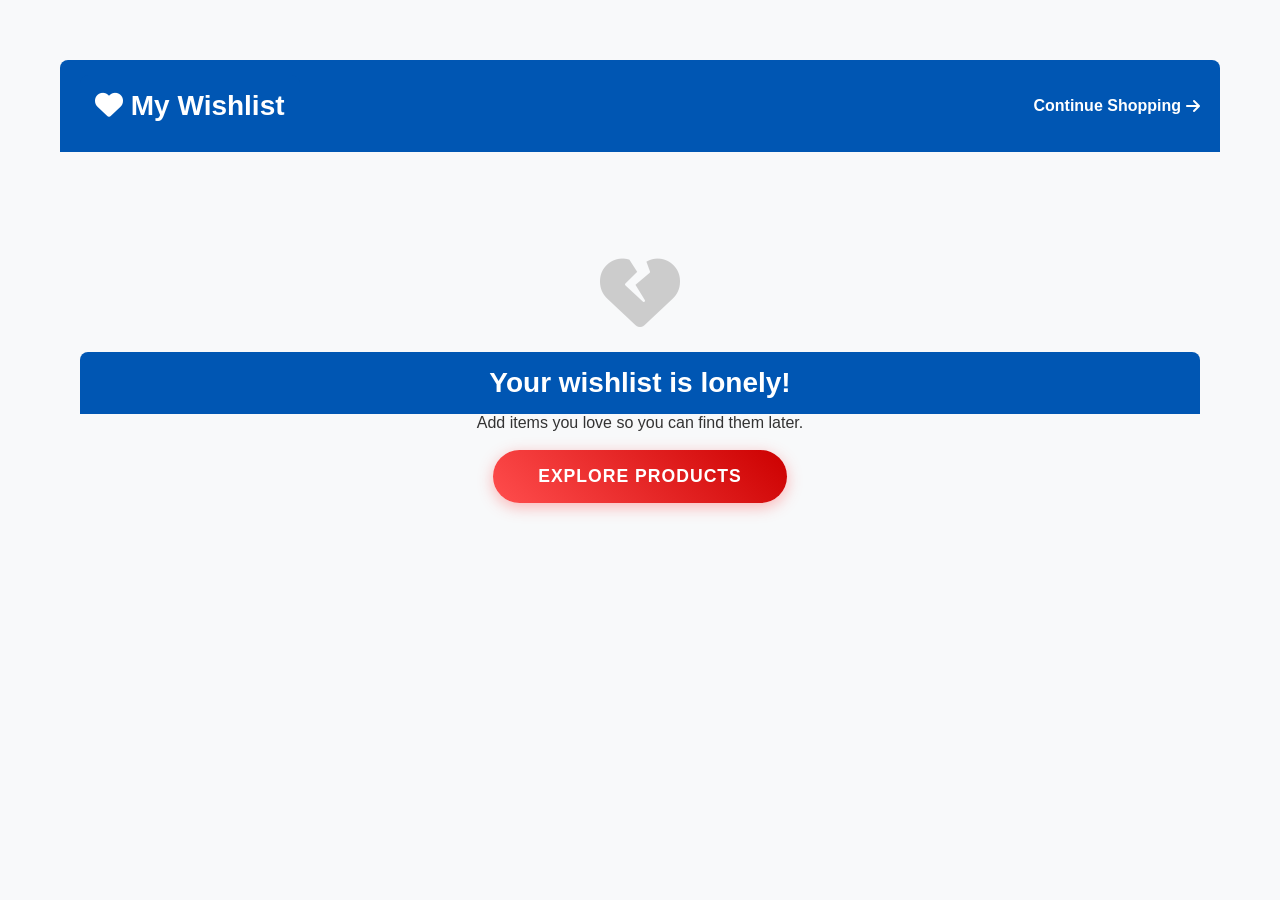
<file: wishlist.html>
<!DOCTYPE html>
<html lang="en">
<head>
    <meta charset="UTF-8">
    <meta name="viewport" content="width=device-width, initial-scale=1.0">
    <title>PurchasePalace | My Wishlist ❤️</title>
    <link rel="stylesheet" href="styles.css">
    <link rel="stylesheet" href="https://cdnjs.cloudflare.com/ajax/libs/font-awesome/6.4.0/css/all.min.css">
</head>
<body>
    <main class="shop-by-category">
        <div class="arrivals">
            <h2><i class="fas fa-heart"></i> My Wishlist</h2>
            <a href="index.html" class="view-all-btn">Continue Shopping <i class="fas fa-arrow-right"></i></a>
        </div>
        
        <div id="wishlist-grid" class="product-grid">
            </div>

        <div id="empty-wishlist" style="display: none; text-align: center; padding: 100px 20px;">
            <i class="fas fa-heart-broken" style="font-size: 80px; color: #ccc; margin-bottom: 20px;"></i>
            <h2>Your wishlist is lonely!</h2>
            <p>Add items you love so you can find them later.</p>
            <br>
            <a href="index.html" class="cta-btn">Explore Products</a>
        </div>
    </main>

    <script src="js/products.js"></script>
    <script src="js/main.js"></script>
    <script src="js/wishlist-manager.js"></script>
</body>
</html>
</file>
<file: styles.css>
/* =========================================
   GLOBAL STYLES
   ========================================= */
* {
  box-sizing: border-box;
  padding: 0;
  margin: 0;
  text-decoration: none;
  list-style-type: none;
}
html {
  scroll-behavior: smooth;
}
body {
  /* CHANGED: Made the background off-white so products pop. */
  background-color: #f8f9fa;
  color: #333;
  font-family: "Roboto", sans-serif;
}
/* =========================================
   HEADER & NAVIGATION
   ========================================= */
header {
  display: flex;
  justify-content: space-between;
  align-items: center;
  padding: 15px 40px;
  background-color: #007bff;
  box-shadow: 0 2px 4px rgba(0, 0, 0, 0.1);
  color: #fff;
  width: 100%;
  gap: 20px;
  top: 0;
  left: 0;
  z-index: 1000;
  position: sticky;
  flex-wrap: wrap; /* Allows safe wrapping on weird screen sizes */
}

/* Logo Image */
header a img {
  max-height: 120px; /* Increased from 50px */
  width: auto;
  object-fit: contain;
  padding: 5px; /* Gives it "breathing room" */
  border-radius: 8px; /* Smooths the frame corners */
}
/* Search Bar */
.search-bar {
  position: relative;
  display: flex;
  align-items: center;
  flex: 1 1 auto; /* Allows it to shrink and grow smoothly */
  max-width: 600px;
  min-width: 250px; /* Prevents it from getting too small before the breakpoint */
}
.search-bar input {
  width: 100%;
  padding: 12px 45px 12px 15px;
  border: none;
  border-radius: 25px;
  outline: none;
  font-size: 16px;
  color: #333;
  transition: all 0.3s ease;
}
.search-bar input:focus {
  box-shadow: 0 0 0 3px rgba(255, 255, 255, 0.5);
}
.search-bar svg {
  position: absolute;
  right: 120px; /* Locked into place */
  width: 20px;
  height: 20px;
  fill: #555;
  cursor: pointer;
  pointer-events: none; /* Stops the icon from blocking clicks to the input */
}
.search-bar button {
  margin-left: 10px;
  padding: 12px 25px;
  border: none;
  background-color: #0056b3;
  color: white;
  border-radius: 25px;
  cursor: pointer;
  font-size: 16px;
  font-weight: bold;
  transition: background-color 0.3s ease;
  white-space: nowrap; /* Prevents the button text from wrapping */
}
.search-bar button:hover {
  background-color: #003d80;
}

/* Navigation Links */
nav {
  display: flex;
  align-items: center;
}
nav ul {
  display: flex;
  gap: 25px;
  align-items: center;
}
nav ul li a {
  color: #fff;
  display: flex;
  align-items: center;
  gap: 8px;
  font-size: 16px;
  font-weight: 500;
  transition: color 0.3s;
  position: relative;
}
nav ul li a:hover {
  color: #c5a059;
}
nav a svg {
  fill: #fff;
  width: 24px;
  height: 24px;
  transition: fill 0.3s;
}
nav a:hover svg {
  fill: #c5a059;
}

/* Container for the user section */
.user-menu-container {
  position: relative; /* This makes the dropdown 'look' at this container */
  display: inline-block;
}

/* The hidden content */
.dropdown-content {
  display: none;
  position: absolute;
  right: 0;
  top: 100%;
  background-color: white;
  min-width: 160px;
  box-shadow: 0px 8px 16px rgba(0, 0, 0, 0.2);
  z-index: 1000;
  border-radius: 5px;
  padding: 10px 0;
}
/* Container to hold the button and the dropdown */
.user-menu-container {
  position: relative;
  display: inline-block;
}

/* The button styling */
.user-btn {
  background: none;
  border: none;
  color: white;
  font-size: 16px;
  font-weight: 500;
  cursor: pointer;
  font-family: "Roboto", sans-serif;
}

/* The dropdown box */
.dropdown-content {
  display: none;
  position: absolute;
  right: 0;
  top: 100%;
  background-color: white;
  min-width: 160px;
  box-shadow: 0px 8px 16px rgba(0, 0, 0, 0.2);
  z-index: 1000;
  border-radius: 5px;
  padding: 10px 0;
}
#sign-in-alt {
  background-color: #007bff;
  color: white !important;
  text-align: center;
  font-size: 20px;
  margin-left: 5px;
  margin-right: 5px;
  margin-bottom: 15px;
  border-radius: 5px;
}
#sign-in-alt:hover {
  background-color: #003d80 !important;
  color: white !important;
}
/* Show the dropdown on hover */
.user-menu-container:hover .dropdown-content {
  display: block;
}
/* Ensure icons in both dropdowns align with text */
.dropdown-content a {
  display: flex;
  align-items: center;
  gap: 10px;
  padding: 10px 15px;
  color: #333 !important;
}

.dropdown-content a i {
  width: 20px; /* Forces all icons to take the same width for perfect vertical alignment */
  text-align: center;
}

.dropdown-content a:hover {
  background-color: blue;
  color: white !important;
}
#logout-btn:hover {
  background-color: red;
  color: white !important; /* Keep the red on hover */
}

/* Set a standard size for your dropdown SVGs */
.dropdown-content a svg {
  width: 20px;
  height: 20px;
  fill: #555; /* Neutral grey color for icons */
}

/* Optional: Make the icon change color when hovering */
.dropdown-content a:hover svg {
  fill: #007bff; /* Matches your brand color */
}
#logout-btn {
  text-align: center;
  color: #ff4d4d !important; /* Red for Logout */
  font-weight: bold !important;
}
/* =========================================
   CART BADGE
   ========================================= */
.cart-badge {
  background-color: #ff4d4d;
  color: white;
  font-size: 12px;
  font-weight: bold;
  padding: 2px 6px;
  border-radius: 50%;
  position: absolute;
  top: -8px;
  left: 15px; /* Moved slightly to sit right on the icon */
  display: none;
  transition: transform 0.2s ease-in-out;
}
.cart-badge.bump {
  transform: scale(1.3);
}
/* =========================================
   HERO SLIDER (PRO VERSION) 💎
   ========================================= */
.hero-slider {
  position: relative;
  width: 100%;
  height: 600px;
  background-color: black;
  overflow: hidden;
}

.slide {
  position: absolute;
  top: 0;
  left: 0;
  width: 100%;
  height: 100%;
  background-size: cover;
  background-position: center;
  opacity: 0;
  transition: opacity 1s ease-in-out;
  display: flex;
  align-items: center;
  justify-content: center;
}

.slide.active {
  opacity: 1;
  z-index: 2;
}

/* 1. CINEMATIC OVERLAY */
/* This creates a professional dark fade at the bottom where text sits */
.hero-overlay {
  position: absolute;
  top: 0;
  left: 0;
  width: 100%;
  height: 100%;
  background: linear-gradient(
    to bottom,
    rgba(0, 0, 0, 0.2) 0%,
    rgba(0, 0, 0, 0.8) 100%
  );
  z-index: 3;
}

/* 2. PRO TYPOGRAPHY & LAYOUT */
.hero-content {
  position: relative;
  z-index: 10;
  text-align: center;
  max-width: 900px;
  padding: 20px;
  margin-top: 40px; /* Slight offset for better visual balance */
}

.hero-content h1 {
  font-size: 4rem; /* Big and Bold */
  font-weight: 900;
  text-transform: uppercase;
  color: white;
  margin-bottom: 15px;
  text-shadow: 2px 2px 15px rgba(0, 0, 0, 0.6);
  line-height: 1.1;
}

.hero-content p {
  font-size: 1.5rem;
  color: #e0e0e0; /* Slightly off-white looks more premium */
  margin-bottom: 35px;
  font-weight: 300;
  max-width: 700px;
  margin-left: auto;
  margin-right: auto;
}

/* 3. THE BUTTON */
.cta-btn {
  display: inline-block;
  padding: 16px 45px;
  background: linear-gradient(45deg, #ff4d4d, #cc0000); /* Gradient Button */
  color: white;
  font-size: 1.1rem;
  font-weight: bold;
  border-radius: 50px;
  box-shadow: 0 4px 15px rgba(255, 77, 77, 0.4);
  transition:
    transform 0.3s ease,
    box-shadow 0.3s ease;
  text-transform: uppercase;
  letter-spacing: 1px;
}

.cta-btn:hover {
  transform: translateY(-3px); /* Floats up on hover */
  box-shadow: 0 10px 20px rgba(255, 77, 77, 0.6);
}

.slider-dots {
    position: absolute;
    bottom: 20px;
    left: 50%;
    transform: translateX(-50%);
    display: flex;
    gap: 10px;
    z-index: 5; /* Sit on top of the images */
}
.dot {
    width: 12px;
    height: 12px;
    background-color: rgba(255, 255, 255, 0.5);
    border-radius: 50%;
    cursor: pointer;
    transition: background-color 0.3s, transform 0.2s; /* Add transform */
}

.dot:hover {
    background-color: white; /* Highlight on hover */
    transform: scale(1.2); /* Grow slightly on hover */
}

/* 4. THE MAGIC ANIMATION (Fade In Up) */
@keyframes fadeInUp {
  from {
    opacity: 0;
    transform: translate3d(0, 40px, 0); /* Start lower */
  }
  to {
    opacity: 1;
    transform: translate3d(0, 0, 0); /* End in place */
  }
}

/* Apply animation ONLY when slide is active */
.slide.active .hero-content {
  animation: fadeInUp 1s ease-out forwards;
}

/* Mobile Adjustments */
@media (max-width: 768px) {
  .hero-content h1 {
    font-size: 2.5rem;
  }
  .hero-content p {
    font-size: 1.1rem;
  }
  .hero-slider {
    height: 500px;
  }
  .search-bar {
    order: 3;
    width: 100%;
    margin-top: 15px;
  }
}
/* =========================================
   SECTION HEADERS
   ========================================= */
.shop-by-category,
.new-arrivals,
.most-popular {
  margin: 60px auto;
  padding: 0 20px;
  max-width: 1200px;
  width: 100%;
  scroll-margin-top: 100px;
}
.shop-by-category h2 {
  background-color: #0056b3;
  color: white;
  font-size: 28px;
  padding: 15px;
  text-align: center;
  border-radius: 8px 8px 0 0; /* Rounded top corners */
}
.arrivals,
.popular {
  display: flex;
  justify-content: space-between;
  align-items: center;
  background-color: #0056b3;
  padding: 15px 20px;
  border-radius: 8px 8px 0 0;
  color: white;
}
.arrivals h2,
.popular h2 {
  font-size: 28px;
}
.view-all-btn {
  color: #fff;
  font-weight: bold;
  display: flex;
  align-items: center;
  gap: 5px;
  transition: color 0.3s;
}
.view-all-btn:hover {
  color: #c5a059;
}
.view-all-btn svg {
  fill: currentColor; /* Matches the text color */
  width: 20px;
  height: 20px;
}
.arrivals-p,
.popular-p {
  background-color: #e9ecef; /* Light gray box underneath header */
  color: #333;
  padding: 10px 20px;
  font-weight: 500;
}

/* =========================================
   GRIDS (Categories & Products)
   ========================================= */
.categories {
  background-color: #fff;
  padding: 30px;
  display: grid;
  grid-template-columns: repeat(auto-fill, minmax(180px, 1fr));
  gap: 20px;
  border: 1px solid #ddd;
  border-top: none;
  border-radius: 0 0 8px 8px;
}
.category {
  border: 1px solid #eee;
  border-radius: 8px;
  padding: 15px;
  text-align: center;
  transition:
    transform 0.3s ease,
    box-shadow 0.3s ease;
  background: #fff;
}
.category img {
  width: 100%;
  height: 150px;
  object-fit: contain;
  margin-bottom: 10px;
}
.category h3 {
  font-size: 18px;
  color: #333;
}
.category:hover {
  box-shadow: 0 5px 15px rgba(0, 0, 0, 0.1);
  transform: translateY(-5px);
}

.product-grid {
  background-color: #fff;
  padding: 30px;
  display: grid;
  grid-template-columns: repeat(auto-fill, minmax(220px, 1fr));
  gap: 25px;
  border: 1px solid #ddd;
  border-top: none;
  border-radius: 0 0 8px 8px;
}

.product-card {
  position: relative; /* This is the "anchor" for the badge */
    border: 1px solid #eee;
    border-radius: 8px;
    padding: 15px;
    background: #fff;
    transition: transform 0.3s, box-shadow 0.3s;
    display: flex;
    flex-direction: column;
    margin-top: 0;
}
.product-card img {
  width: 100%;
  height: 180px;
  object-fit: contain;
  margin-bottom: 15px;
}
.product-card h3 {
  font-size: 16px;
  color: #333;
  margin-bottom: 10px;
  flex-grow: 1; /* Pushes the price and button to the bottom */
}
.product-card .price {
  font-size: 20px;
  color: #007bff;
  font-weight: bold;
  margin-bottom: 15px;
}
/* Base style for all labels */
.product-card .label {
    position: absolute;
    top: 10px;
    right: 10px;
    padding: 5px 10px;
    border-radius: 4px;
    font-size: 12px;
    font-weight: bold;
    text-transform: uppercase;
    z-index: 5;
    color: white;
}

/* Specific color for Sale badges */
.sale-badge {
    background-color: #28a745; /* Green for Savings */
}

/* Standard color for New/Other badges */
.label:not(.sale-badge) {
    background-color: #ff4d4d; /* Red for New */
}
/* Ensure the card is the "anchor" for the badge */

.add-to-cart {
  width: 100%;
  padding: 12px;
  border: none;
  border-radius: 5px;
  background-color: #007bff;
  color: white;
  cursor: pointer;
  font-weight: bold;
  font-size: 16px;
  transition: background-color 0.3s ease;
}
.add-to-cart:hover {
  background-color: #0056b3;
}
.product-card:hover {
  box-shadow: 0 8px 20px rgba(0, 0, 0, 0.1);
  transform: translateY(-5px);
  /* REMOVED: Rotation effects. Keep e-commerce clean. */
}


.back-link {
    background: none;
    border: none;
    color: #007bff;
    cursor: pointer;
    font-size: 0.9rem;
    margin-left: 15px;
    display: inline-flex;
    align-items: center;
    gap: 5px;
    transition: color 0.2s;
}

.back-link:hover {
    color: #0056b3;
    text-decoration: underline;
}

/* On mobile, maybe give it more space */
@media (max-width: 768px) {
    .back-link {
        display: block;
        margin: 10px 0;
    }
}
/* =========================================
   FOOTER
   ========================================= */
footer {
  background-color: #001f3f; /* Much darker blue for professional look */
  color: #ccc;
  padding: 60px 20px 20px;
  font-family: "Roboto", sans-serif;
  margin-top: 60px;
}
.footer-top {
  max-width: 1200px;
  margin: 0 auto 40px;
  text-align: center;
  border-bottom: 1px solid rgba(255, 255, 255, 0.1);
  padding-bottom: 40px;
}
.footer-top .p {
  font-size: 24px;
  color: #fff;
  margin-bottom: 20px;
}
.newsletter-form {
  display: flex;
  flex-direction: column;
  align-items: center;
  gap: 15px;
  max-width: 500px;
  margin: 0 auto;
}
.newsletter-form input[type="email"] {
  width: 100%;
  padding: 12px;
  border-radius: 4px;
  border: none;
}
.newsletter-form button {
  width: 100%;
  padding: 12px;
  background-color: #007bff;
  color: #fff;
  border: none;
  border-radius: 4px;
  font-weight: bold;
  cursor: pointer;
}
.newsletter-form button:hover {
  background-color: #0056b3;
}
.newsletter-form label {
  font-size: 12px;
  display: flex;
  align-items: flex-start;
  gap: 8px;
  text-align: left;
}

.footer-content {
  display: grid;
  grid-template-columns: repeat(4, 1fr);
  gap: 30px;
  max-width: 1200px;
  margin: 0 auto 40px;
  border-bottom: 1px solid rgba(255, 255, 255, 0.1);
  padding-bottom: 40px;
}
.footer-content h1 {
  color: #fff;
  font-size: 18px;
  margin-bottom: 20px;
}
.footer-content ul li {
  margin-bottom: 10px;
}
.footer-content ul li a {
  color: #aaa;
  transition: color 0.3s;
}
.footer-content ul li a:hover {
  color: #fff;
}
.footer-connect ul {
  display: flex;
  gap: 15px;
}
.footer-connect ul li a {
  font-size: 24px;
}

.footer-payment {
  text-align: center;
  max-width: 1200px;
  margin: 0 auto;
}
.footer-payment h1 {
  font-size: 18px;
  color: #fff;
  margin-bottom: 15px;
}
.footer-payment ul {
  display: flex;
  justify-content: center;
  gap: 15px;
  font-size: 32px;
  color: #aaa;
}

/* =========================================
   BACK TO TOP BUTTON
   ========================================= */
#myBtn {
  position: fixed;
  bottom: 30px;
  right: 30px;
  z-index: 99;
  border: none;
  background-color: #007bff;
  color: white;
  cursor: pointer;
  width: 50px;
  height: 50px;
  border-radius: 50%;
  box-shadow: 0 4px 10px rgba(0, 0, 0, 0.3);
  
  /* Initial State: Hidden but ready */
  opacity: 0;
  visibility: hidden;
  transition: all 0.3s ease;
}

/* This class will be added by JavaScript */
#myBtn.show {
  opacity: 1;
  visibility: visible;
}

#myBtn:hover {
  background-color: #0056b3;
  transform: translateY(-5px);
}
/* =========================================
   MOBILE RESPONSIVENESS
   ========================================= */
@media (max-width: 1024px) {
  /* TABLET/SMALL DESKTOP: Move search bar to its own row */
  header {
    padding: 15px 20px;
  }
  .search-bar {
    order: 3; /* Pushes it below the logo and nav */
    flex: 1 1 100%; /* Forces it to take full width */
    max-width: 100%;
    margin-top: 15px;
  }
  /* Adjust button and icon inside the full-width search bar */
  .search-bar svg {
    right: 125px;
  }
  .footer-content {
    grid-template-columns: repeat(2, 1fr);
  }
}
/* =========================================
   HAMBURGER MENU STYLES
   ========================================= */

/* Default: Hide Hamburger on Desktop */
.hamburger {
  display: none;
  font-size: 24px;
  cursor: pointer;
  color: white;
  padding: 10px;
}

/* MOBILE SCREEN STYLES (Phones & Tablets) */
@media (max-width: 768px) {
  /* 1. Show the Hamburger */
  .hamburger {
    display: block;
    z-index: 2000; /* Sit on top of everything */
  }

  /* 2. The Side Drawer (Hidden by default) */
  .nav-links {
    position: fixed;
    top: 0;
    right: -100%; /* Hide off-screen to the right */
    height: 100vh; /* Full Height */
    width: 70%; /* Cover 70% of screen */
    background-color: #001f3f; /* Dark Blue background */
    display: flex;
    flex-direction: column;
    align-items: center;
    justify-content: center; /* Center items vertically */
    gap: 40px;
    transition: right 0.4s ease-in-out; /* Smooth Slide */
    box-shadow: -5px 0 15px rgba(0, 0, 0, 0.5);
    z-index: 1500;
  }

  /* 3. The "Active" State (Slide In) */
  .nav-links.active {
    right: 0; /* Bring it onto the screen */
  }

  /* 4. Fix the Links inside the drawer */
  .nav-links li a {
    font-size: 20px !important; /* Make text big again */
    color: white;
  }

  /* Hide the Search bar on very small screens if needed, 
       or stack it nicely */
  .search-bar {
    order: 3;
    width: 100%;
    margin-top: 15px;
  }
}

@media (max-width: 400px) {
  /* EXTRA SMALL PHONES (e.g., iPhone SE) */
  .search-bar button {
    padding: 12px 15px; /* Shrink button padding */
    font-size: 14px;
  }
  .search-bar svg {
    right: 95px; /* Adjust icon for smaller button */
  }
}

/* =========================================
   CART PAGE STYLES
   ========================================= */
.cart-container {
  max-width: 1200px;
  margin: 40px auto;
  padding: 0 20px;
  min-height: 60vh; /* Ensures footer stays at bottom even if cart is empty */
}

.cart-container h1 {
  margin-bottom: 20px;
  font-size: 32px;
  color: #333;
}

.cart-layout {
  display: grid;
  grid-template-columns: 2fr 1fr; /* List takes 2 parts, Summary takes 1 part */
  gap: 30px;
}

/* Cart Items List */
.cart-items {
  background: white;
  padding: 20px;
  border-radius: 8px;
  box-shadow: 0 2px 10px rgba(0, 0, 0, 0.05);
}

.cart-item {
  display: flex;
  justify-content: space-between;
  align-items: center;
  padding-bottom: 20px;
  margin-bottom: 20px;
  border-bottom: 1px solid #eee;
}

.cart-item img {
  width: 80px;
  height: 80px;
  object-fit: contain;
  border-radius: 5px;
  margin-right: 20px;
}

.item-details {
  flex-grow: 1;
}

.item-details h3 {
  font-size: 18px;
  margin-bottom: 5px;
}

.item-details .price {
  color: #007bff;
  font-weight: bold;
}

.remove-btn {
  color: #ff4d4d;
  background: none;
  border: none;
  cursor: pointer;
  font-size: 14px;
  margin-top: 10px;
  display: flex;
  align-items: center;
  gap: 5px;
}
.remove-btn:hover {
  text-decoration: underline;
}

/* Order Summary Box */
.cart-summary {
  background: white;
  padding: 25px;
  border-radius: 8px;
  box-shadow: 0 2px 10px rgba(0, 0, 0, 0.05);
  height: fit-content; /* Don't stretch to full height */
}

.cart-summary h2 {
  font-size: 24px;
  margin-bottom: 20px;
  border-bottom: 2px solid #f8f9fa;
  padding-bottom: 10px;
}

.summary-row {
  display: flex;
  justify-content: space-between;
  margin-bottom: 15px;
  font-size: 16px;
  color: #555;
}

.summary-row.total {
  font-size: 20px;
  font-weight: bold;
  color: #333;
  margin-top: 20px;
}

.checkout-btn {
  width: 100%;
  background-color: #28a745; /* Green for "Go" */
  color: white;
  border: none;
  padding: 15px;
  font-size: 18px;
  font-weight: bold;
  border-radius: 5px;
  cursor: pointer;
  margin-top: 20px;
  transition: background-color 0.3s;
}

.checkout-btn:hover {
  background-color: #218838;
}

/* Mobile Responsiveness for Cart */
@media (max-width: 768px) {
  .cart-layout {
    grid-template-columns: 1fr; /* Stack them on mobile */
  }
}

/* =========================================
   CHECKOUT PAGE STYLES
   ========================================= */
.checkout-container {
  max-width: 1000px;
  margin: 40px auto;
  padding: 0 20px;
}

.checkout-layout {
  display: grid;
  grid-template-columns: 2fr 1fr; /* Form is wider than summary */
  gap: 40px;
}

/* Form Styles */
.checkout-form-section {
  background: white;
  padding: 30px;
  border-radius: 8px;
  box-shadow: 0 2px 10px rgba(0, 0, 0, 0.05);
}

.checkout-form-section h2 {
  font-size: 20px;
  margin-bottom: 20px;
  margin-top: 30px; /* Space between sections */
  border-bottom: 1px solid #eee;
  padding-bottom: 10px;
  color: #333;
}
.checkout-form-section h2:first-of-type {
  margin-top: 0;
}

.form-group {
  margin-bottom: 15px;
}

.form-group label {
  display: block;
  margin-bottom: 5px;
  font-weight: bold;
  font-size: 14px;
  color: #555;
}

.form-group input {
  width: 100%;
  padding: 12px;
  border: 1px solid #ccc;
  border-radius: 5px;
  font-size: 16px;
}

.form-row {
  display: grid;
  grid-template-columns: 1fr 1fr; /* Two inputs side-by-side */
  gap: 20px;
}

/* Place Order Button */
.place-order-btn {
  width: 100%;
  background-color: #007bff;
  color: white;
  padding: 15px;
  font-size: 18px;
  font-weight: bold;
  border: none;
  border-radius: 5px;
  cursor: pointer;
  margin-top: 20px;
  transition: background-color 0.3s;
}
.place-order-btn:hover {
  background-color: #0056b3;
}

/* Summary Box */
.checkout-summary {
  background: #f8f9fa;
  padding: 25px;
  border-radius: 8px;
  border: 1px solid #eee;
  height: fit-content;
}

.summary-item {
  display: flex;
  justify-content: space-between;
  margin-bottom: 10px;
  font-size: 14px;
}

/* Mobile Responsive */
@media (max-width: 768px) {
  .checkout-layout {
    grid-template-columns: 1fr;
  }
}

/* =========================================
   PRODUCT DETAILS PAGE
   ========================================= */
.product-details-container {
  max-width: 1200px;
  margin: 40px auto;
  padding: 0 20px;
}

/* Breadcrumb (e.g., Home / Products / Laptop) */
.breadcrumb {
  margin-bottom: 20px;
  color: #555;
  font-size: 14px;
}
.breadcrumb a {
  color: #007bff;
  text-decoration: none;
}

/* The Grid Layout */
.product-layout {
  display: grid;
  grid-template-columns: 1fr 1fr; /* Two equal columns */
  gap: 50px;
  background: white;
  padding: 40px;
  border-radius: 8px;
  box-shadow: 0 2px 10px rgba(0, 0, 0, 0.05);
}

/* Left Column: Image */
.product-image-section img {
  width: 100%;
  height: auto;
  max-height: 500px;
  object-fit: contain;
  border-radius: 10px;
  border: 1px solid #eee;
}

/* Right Column: Text */
.product-info-section h1 {
  font-size: 36px;
  margin-bottom: 10px;
  color: #333;
}

.product-info-section .price {
  font-size: 28px;
  color: #007bff;
  font-weight: bold;
  margin-bottom: 20px;
}

.product-info-section .description {
  font-size: 18px;
  line-height: 1.6;
  color: #555;
  margin-bottom: 30px;
}

/* Buttons */
.action-buttons {
  display: flex;
  gap: 20px;
}

.add-to-cart-large,
.buy-now-btn {
  padding: 15px 30px;
  font-size: 18px;
  font-weight: bold;
  border: none;
  border-radius: 5px;
  cursor: pointer;
  transition: transform 0.2s;
}

.add-to-cart-large {
  width: 100%;
  padding: 12px;
  border: none;
  border-radius: 5px;
  background-color: #007bff;
  color: white;
  cursor: pointer;
  font-weight: bold;
  font-size: 16px;
  transition: background-color 0.3s ease;
}

.buy-now-btn {
 width: 100%;
  padding: 12px;
  border: none;
  border-radius: 5px;
  background-color: #28a745;
  color: white;
  cursor: pointer;
  font-weight: bold;
  font-size: 16px;
  transition: background-color 0.3s ease;
}

.add-to-cart-large:hover,
.buy-now-btn:hover {
  transform: translateY(-2px);
  box-shadow: 0 4px 8px rgba(0, 0, 0, 0.1);
  cursor: pointer;
}

.buy-now-btn:hover {
  background-color: #218838;
}
/* Mobile Responsiveness */
@media (max-width: 768px) {
  .product-layout {
    grid-template-columns: 1fr; /* Stack vertically on phones */
  }
  .action-buttons {
    flex-direction: column; /* Stack buttons */
  }
}




.thank-you-container {
    text-align: center;
    padding: 100px 20px;
    max-width: 600px;
    margin: 0 auto;
}

.success-icon {
    font-size: 80px;
    color: #28a745;
    margin-bottom: 20px;
    animation: scaleUp 0.5s ease-out;
}

.order-details-box {
    background: #f8f9fa;
    padding: 20px;
    border-radius: 10px;
    margin: 30px 0;
    border: 1px dashed #ccc;
}

@keyframes scaleUp {
    0% { transform: scale(0); }
    100% { transform: scale(1); }
}


#facebookbtn, #googlebtn {
    display: flex;
    align-items: center;
    justify-content: center; /* Centers the text and icon together */
    padding: 12px; /* Uniform padding */
    gap: 15px;
}

#facebook, #google {
    margin-right: 0; /* Reset your manual margins */
    font-size: 20px;
}


/* --- TOAST NOTIFICATIONS --- */
#toast-container {
    position: fixed;
    top: 20px;
    right: 20px;
    z-index: 9999;
}

.toast {
    background: white;
    color: #333;
    padding: 12px 20px;
    border-radius: 8px;
    box-shadow: 0 5px 15px rgba(0,0,0,0.2);
    display: flex;
    align-items: center;
    gap: 12px;
    margin-bottom: 10px;
    border-left: 5px solid #28a745; /* Success Green */
    animation: slideIn 0.4s ease forwards, fadeOut 0.4s ease 2.5s forwards;
}

.toast svg {
    width: 20px;
    height: 20px;
    fill: #28a745;
}

@keyframes slideIn {
    from { transform: translateX(100%); opacity: 0; }
    to { transform: translateX(0); opacity: 1; }
}

@keyframes fadeOut {
    from { opacity: 1; transform: translateX(0); }
    to { opacity: 0; transform: translateX(20px); }
}

.shop-container {
    display: grid;
    grid-template-columns: 250px 1fr; /* Sidebar is 250px, Grid takes rest */
    gap: 30px;
    max-width: 1200px;
    margin: 40px auto;
}

.sidebar {
    background: #f9f9f9;
    padding: 20px;
    border-radius: 8px;
    height: fit-content;
}

.price-filters {
    list-style: none;
    padding: 0;
}

.price-filters li {
    margin: 10px 0;
}

.price-link {
    text-decoration: none;
    color: #555;
    transition: color 0.3s;
}

.price-link:hover {
    color: #007bff;
    font-weight: bold;
}

@media (max-width: 768px) {
    .shop-container {
        grid-template-columns: 1fr; /* Stack on mobile */
    }
}

/* Container for the 4 time boxes */
#countdown {
    display: flex; 
    justify-content: center; 
    gap: 15px; 
    margin: 20px 0 30px 0;
}

/* Individual Boxes */
.time-box {
    background: rgba(255, 255, 255, 0.15); /* Semi-transparent glass effect */
    backdrop-filter: blur(8px);
    padding: 10px 15px;
    border-radius: 12px;
    min-width: 75px;
    border: 1px solid rgba(255, 255, 255, 0.3);
    text-align: center;
}

.time-box span {
    display: block;
    font-size: 2rem;
    font-weight: 800;
    color: #fff; /* White looks cleaner on dark overlays */
    line-height: 1;
}

.time-box p {
    font-size: 0.7rem !important;
    text-transform: uppercase;
    margin: 5px 0 0 0 !important;
    letter-spacing: 1px;
    opacity: 0.8;
}

/* Responsive adjustment for phones */
@media (max-width: 600px) {
    .time-box {
        min-width: 60px;
        padding: 8px;
    }
    .time-box span {
        font-size: 1.5rem;
    }
}


/* General Badge Style */
.label {
    position: absolute;
    top: 10px;
    right: 10px;
    padding: 5px 10px;
    border-radius: 4px;
    font-size: 12px;
    font-weight: bold;
    color: white;
    background-color: #ff4d4d; /* Default Red for 'NEW' */
    z-index: 5;
}

/* Specific Green Style for 'Sale' discounts */
.sale-badge {
    background-color: #28a745 !important; 
}

.wishlist-heart {
    position: absolute;
    top: 45px; /* Sits below the red badge */
    right: 15px;
    font-size: 22px;
    color: #ddd;
    cursor: pointer;
    transition: all 0.3s ease;
    z-index: 10;
    text-shadow: 0 0 5px rgba(0,0,0,0.1);
}

.wishlist-heart.active {
    color: #ff4d4d;
    transform: scale(1.2);
}

.wishlist-heart:hover {
    transform: scale(1.3);
    color: #ffb3b3;
}
</file>
